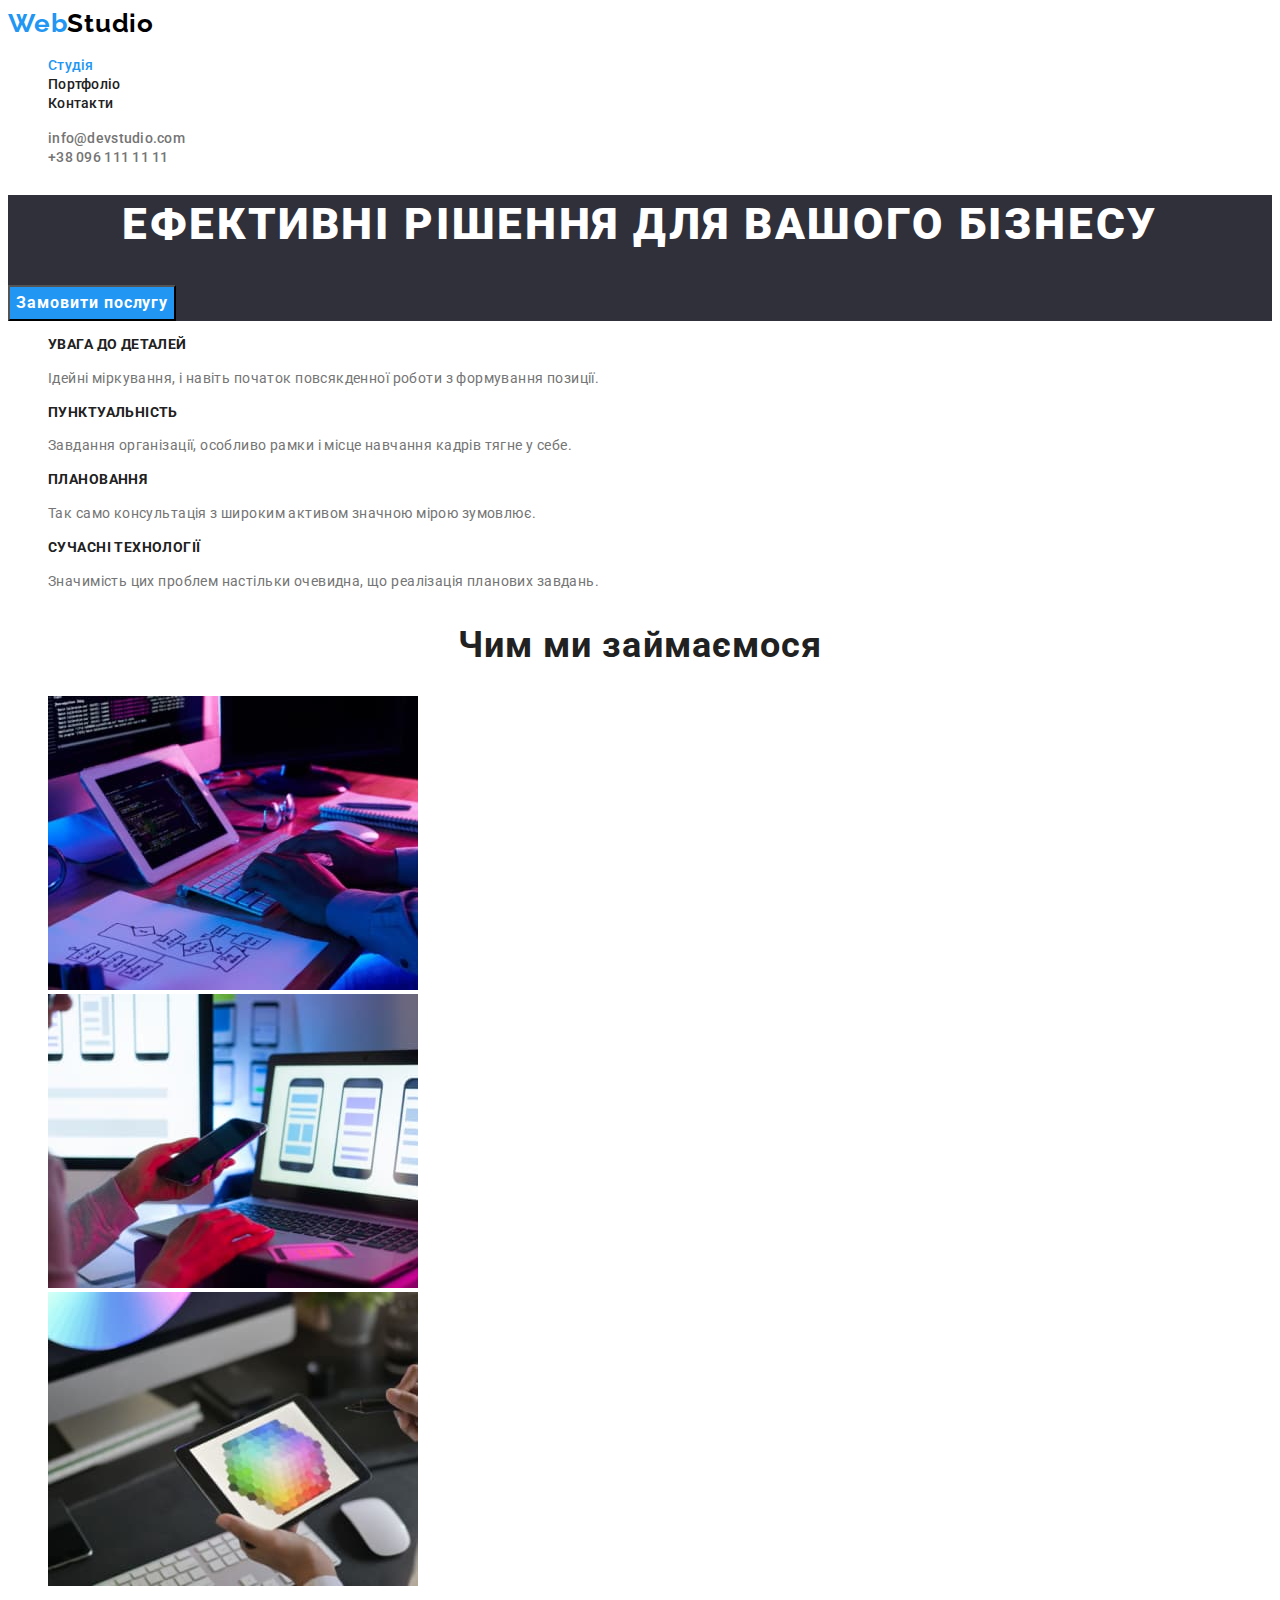
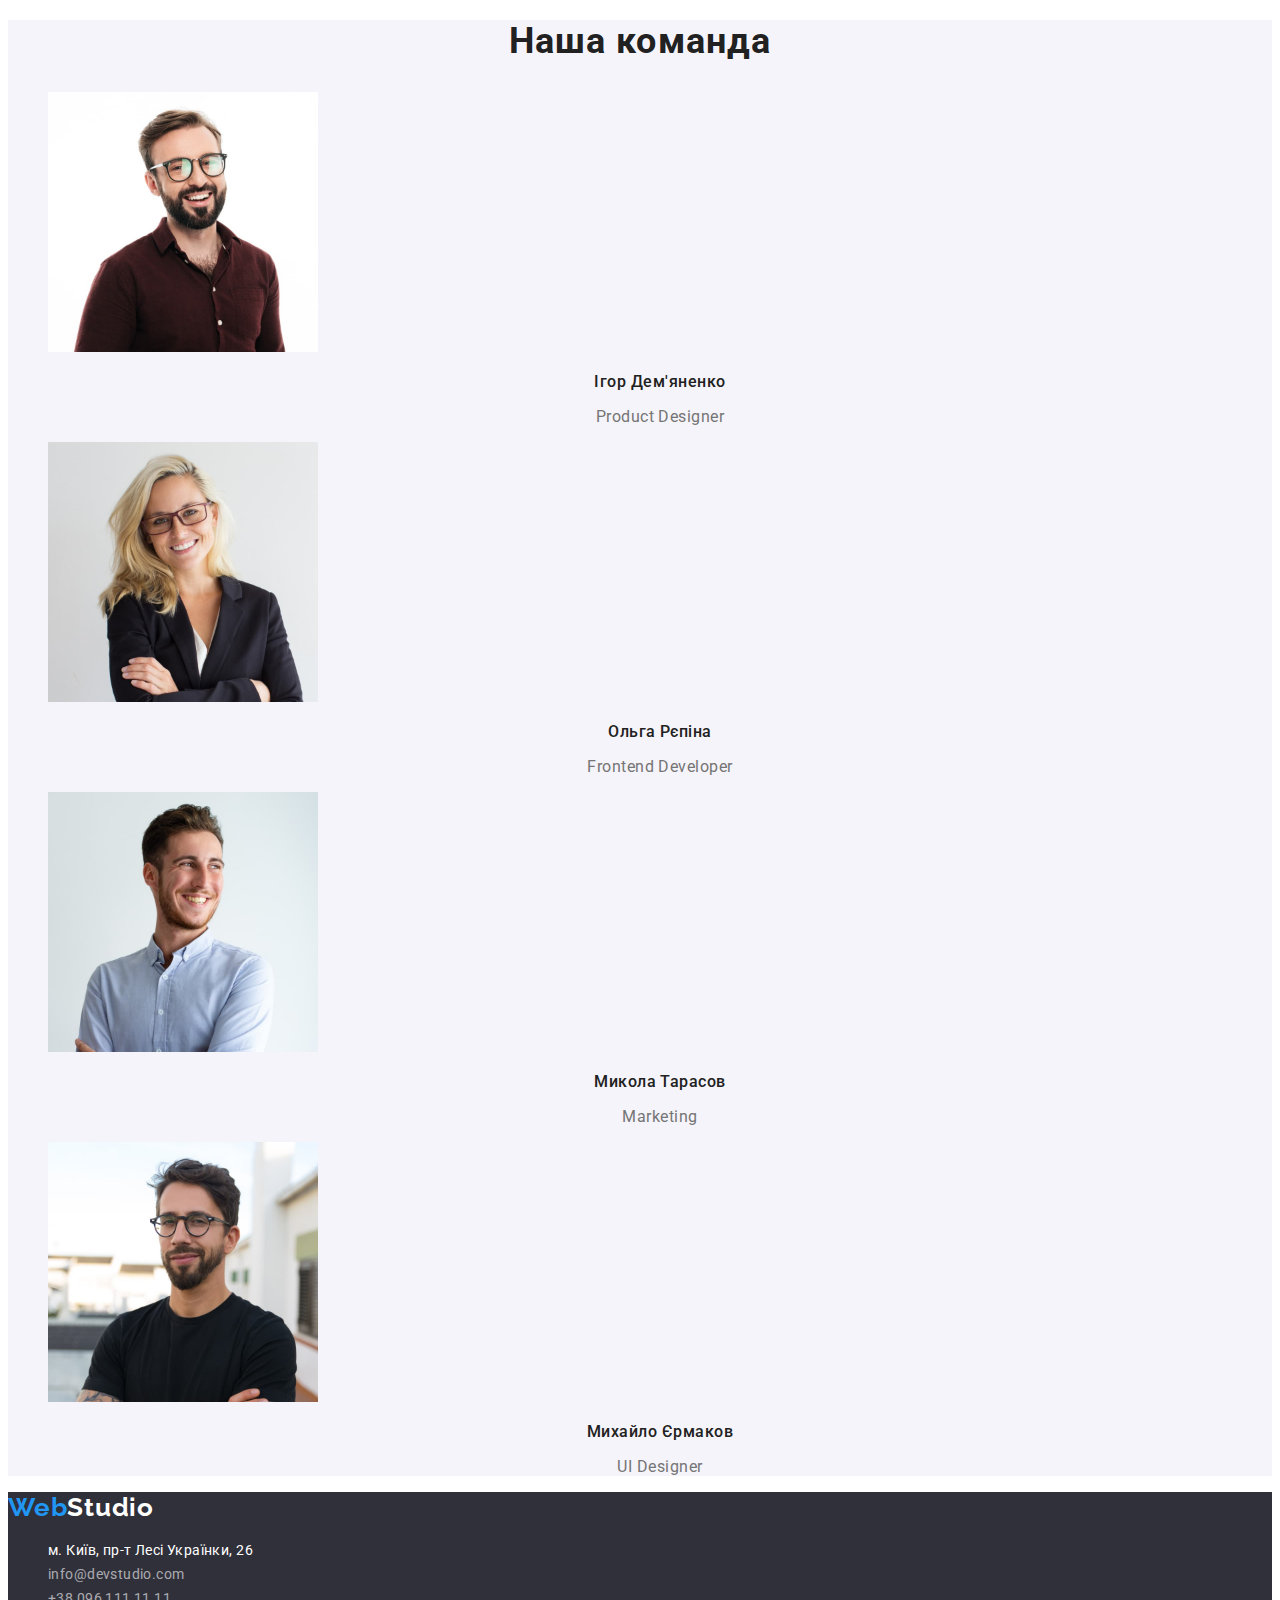
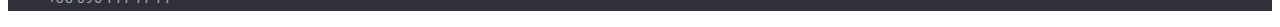
<file: index.html>
<!DOCTYPE html>
<html lang="uk">
  <head>
    <meta charset="UTF-8" />
    <meta http-equiv="X-UA-Compatible" content="IE=edge" />
    <meta name="viewport" content="width=device-width, initial-scale=1.0" />
    <title>WebStudio</title>
    <link rel="preconnect" href="https://fonts.googleapis.com" />
    <link rel="preconnect" href="https://fonts.gstatic.com" crossorigin />
    <link
      href="https://fonts.googleapis.com/css2?family=Raleway:wght@700&family=Roboto:wght@400;500;700;900&display=swap"
      rel="stylesheet"
    />
    <link rel="stylesheet" href="./css/styles.css" />
  </head>
  <body>
    <header>
      <nav class="navigation">
        <a class="logo link" href=""
          ><span class="accent-logo">Web</span>Studio</a
        >
        <ul class="nav-list list">
          <li><a class="nav-list-item link current" href="">Студія</a></li>
          <li>
            <a class="nav-list-item link" href="./portfolio.html">Портфоліо</a>
          </li>
          <li><a class="nav-list-item link" href="">Контакти</a></li>
        </ul>
      </nav>
      <ul class="contacts list">
        <li>
          <a class="contacts-list link" href="mailto:info@devstudio.com"
            >info@devstudio.com</a
          >
        </li>
        <li>
          <a class="contacts-list link" href="tel:+380961111111"
            >+38 096 111 11 11</a
          >
        </li>
      </ul>
    </header>
    <main>
      <section class="hero">
        <h1 class="hero-title">Ефективні рішення для вашого бізнесу</h1>
        <button class="hero-button" type="button">Замовити послугу</button>
      </section>
      <section class="advantages">
        <h2 hidden class="advantages-title">Наші переваги</h2>
        <ul class="advantages-list list">
          <li class="advantages-list-item">
            <h3 class="advantages-subtitle">Увага до деталей</h3>
            <p class="advantages-text">
              Ідейні міркування, і навіть початок повсякденної роботи з
              формування позиції.
            </p>
          </li>
          <li class="advantages-list-item">
            <h3 class="advantages-subtitle">Пунктуальність</h3>
            <p class="advantages-text">
              Завдання організації, особливо рамки і місце навчання кадрів тягне
              у себе.
            </p>
          </li>
          <li class="advantages-list-item">
            <h3 class="advantages-subtitle">Плановання</h3>
            <p class="advantages-text">
              Так само консультація з широким активом значною мірою зумовлює.
            </p>
          </li>
          <li class="advantages-list-item">
            <h3 class="advantages-subtitle">Сучасні технології</h3>
            <p class="advantages-text">
              Значимість цих проблем настільки очевидна, що реалізація планових
              завдань.
            </p>
          </li>
        </ul>
      </section>
      <section class="activity">
        <h2 class="activity-title">Чим ми займаємося</h2>
        <ul class="activity-list list">
          <li class="activity-list-item">
            <img
              src="./images/layout-of-web-pages.jpg"
              alt="Верстка веб-сторінок"
              width="370"
              height="294"
            />
          </li>
          <li class="activity-list-item">
            <img
              src="./images/adaptive-layout.jpg"
              alt="Адаптивна верстка"
              width="370"
              height="294"
            />
          </li>
          <li class="activity-list-item">
            <img
              src="./images/site-design.jpg"
              alt="Дизайн сайту"
              width="370"
              height="294"
            />
          </li>
        </ul>
      </section>
      <section class="team">
        <h2 class="team-title">Наша команда</h2>
        <ul class="team-list list">
          <li class="team-list-item">
            <img
              src="./images/team-card-product-designer.jpg"
              alt="Фото Ігоря Дем'яненко"
              width="270"
              height="260"
            />
            <h3 class="team-name">Ігор Дем'яненко</h3>
            <p class="team-position" lang="en">Product Designer</p>
          </li>
          <li class="team-list-item">
            <img
              src="./images/team-card-frontend-developer.jpg"
              alt="Фото Ольги Рєпіної"
              width="270"
              height="260"
            />
            <h3 class="team-name">Ольга Рєпіна</h3>
            <p class="team-position" lang="en">Frontend Developer</p>
          </li>
          <li class="team-list-item">
            <img
              src="./images/team-card-marketing.jpg"
              alt="Фото Миколи Тарасова"
              width="270"
              height="260"
            />
            <h3 class="team-name">Микола Тарасов</h3>
            <p class="team-position" lang="en">Marketing</p>
          </li>
          <li class="team-list-item">
            <img
              src="./images/team-card-ui-designer.jpg"
              alt="Фото Михайла Єрмакова"
              width="270"
              height="260"
            />
            <h3 class="team-name">Михайло Єрмаков</h3>
            <p class="team-position" lang="en">UI Designer</p>
          </li>
        </ul>
      </section>
    </main>
    <footer class="footer">
      <a class="logo-footer link" href=""
        ><span class="accent-logo">Web</span>Studio</a
      >
      <address>
        <ul class="footer-contacts-list list">
          <li>
            <a
              class="contacts-address link"
              href="https://goo.gl/maps/cYQ64fQ3jGhTU9zX8"
              target="_blank"
              rel="noopener noreferrer"
              >м. Київ, пр-т Лесі Українки, 26</a
            >
          </li>
          <li>
            <a class="contacts-mail-tel link" href="mailto:info@devstudio.com"
              >info@devstudio.com</a
            >
          </li>
          <li>
            <a class="contacts-mail-tel link" href="tel:+380961111111"
              >+38 096 111 11 11</a
            >
          </li>
        </ul>
      </address>
    </footer>
  </body>
</html>
</file>
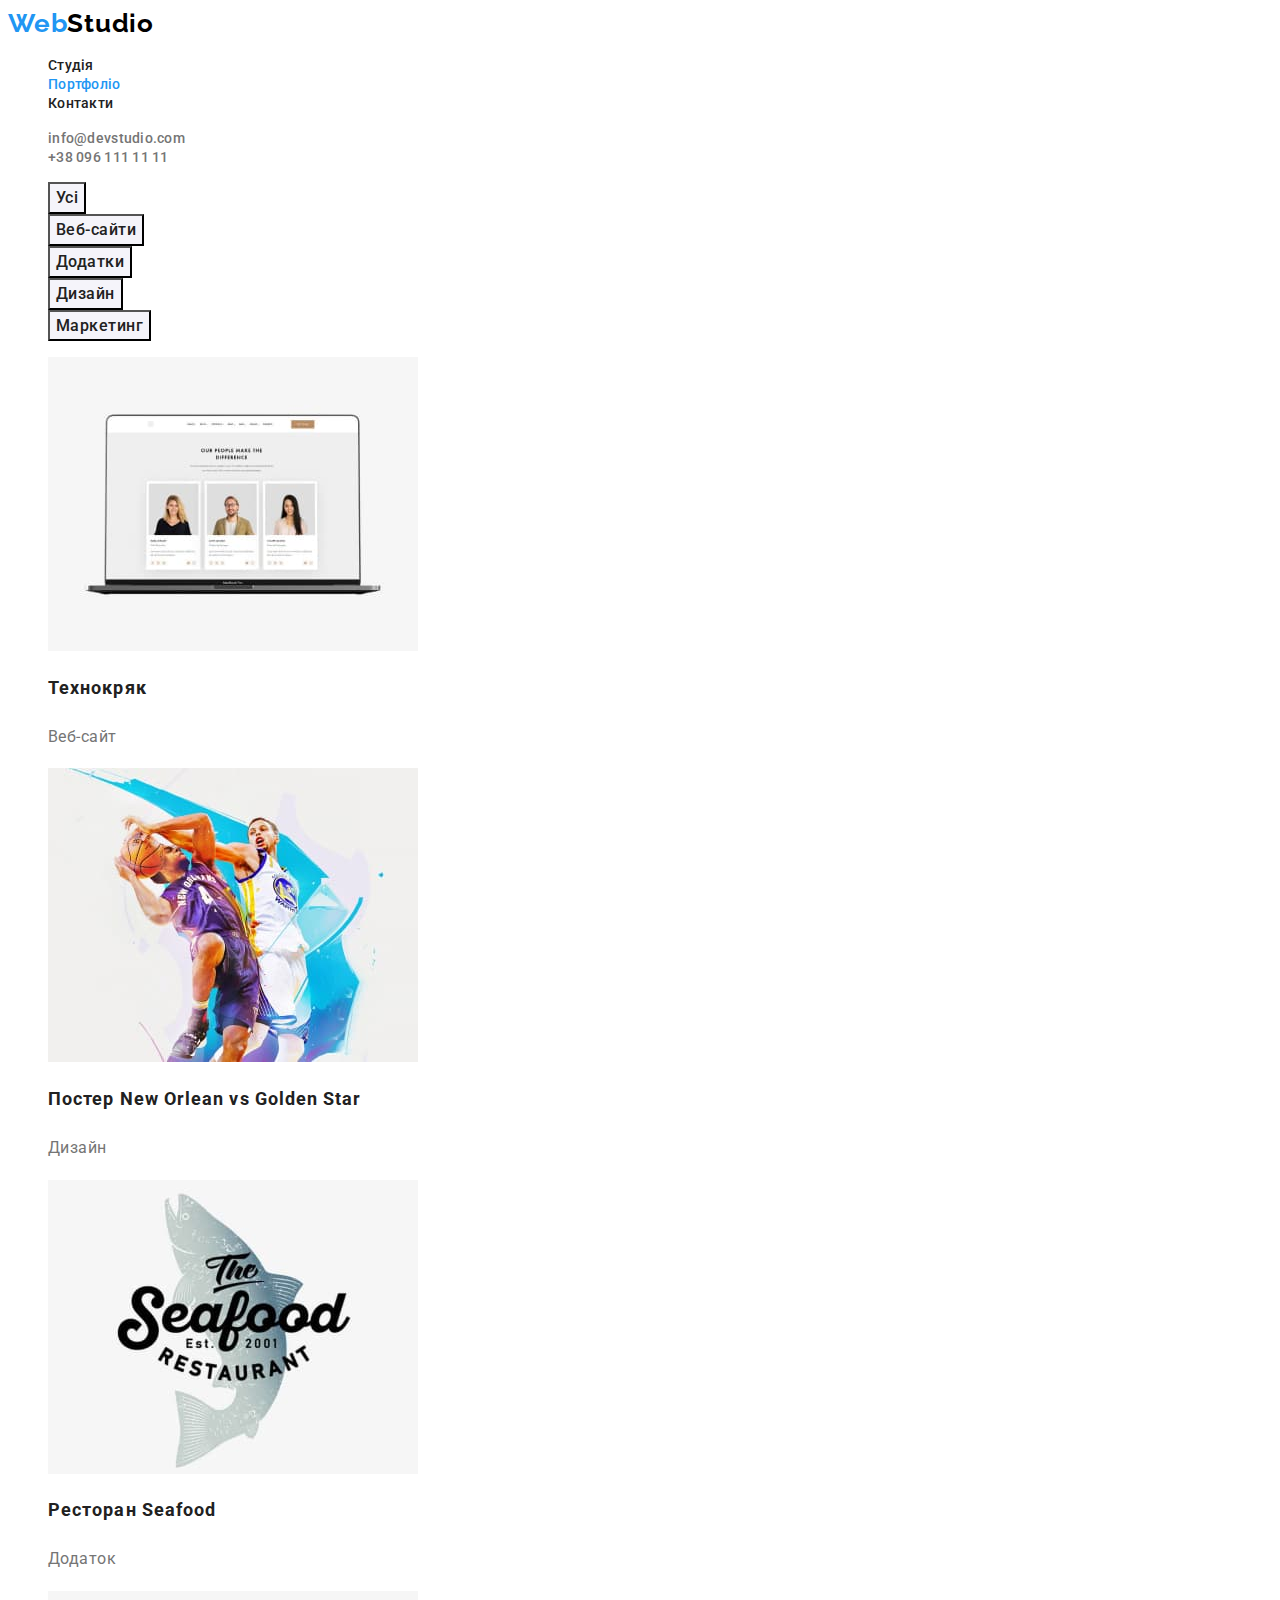
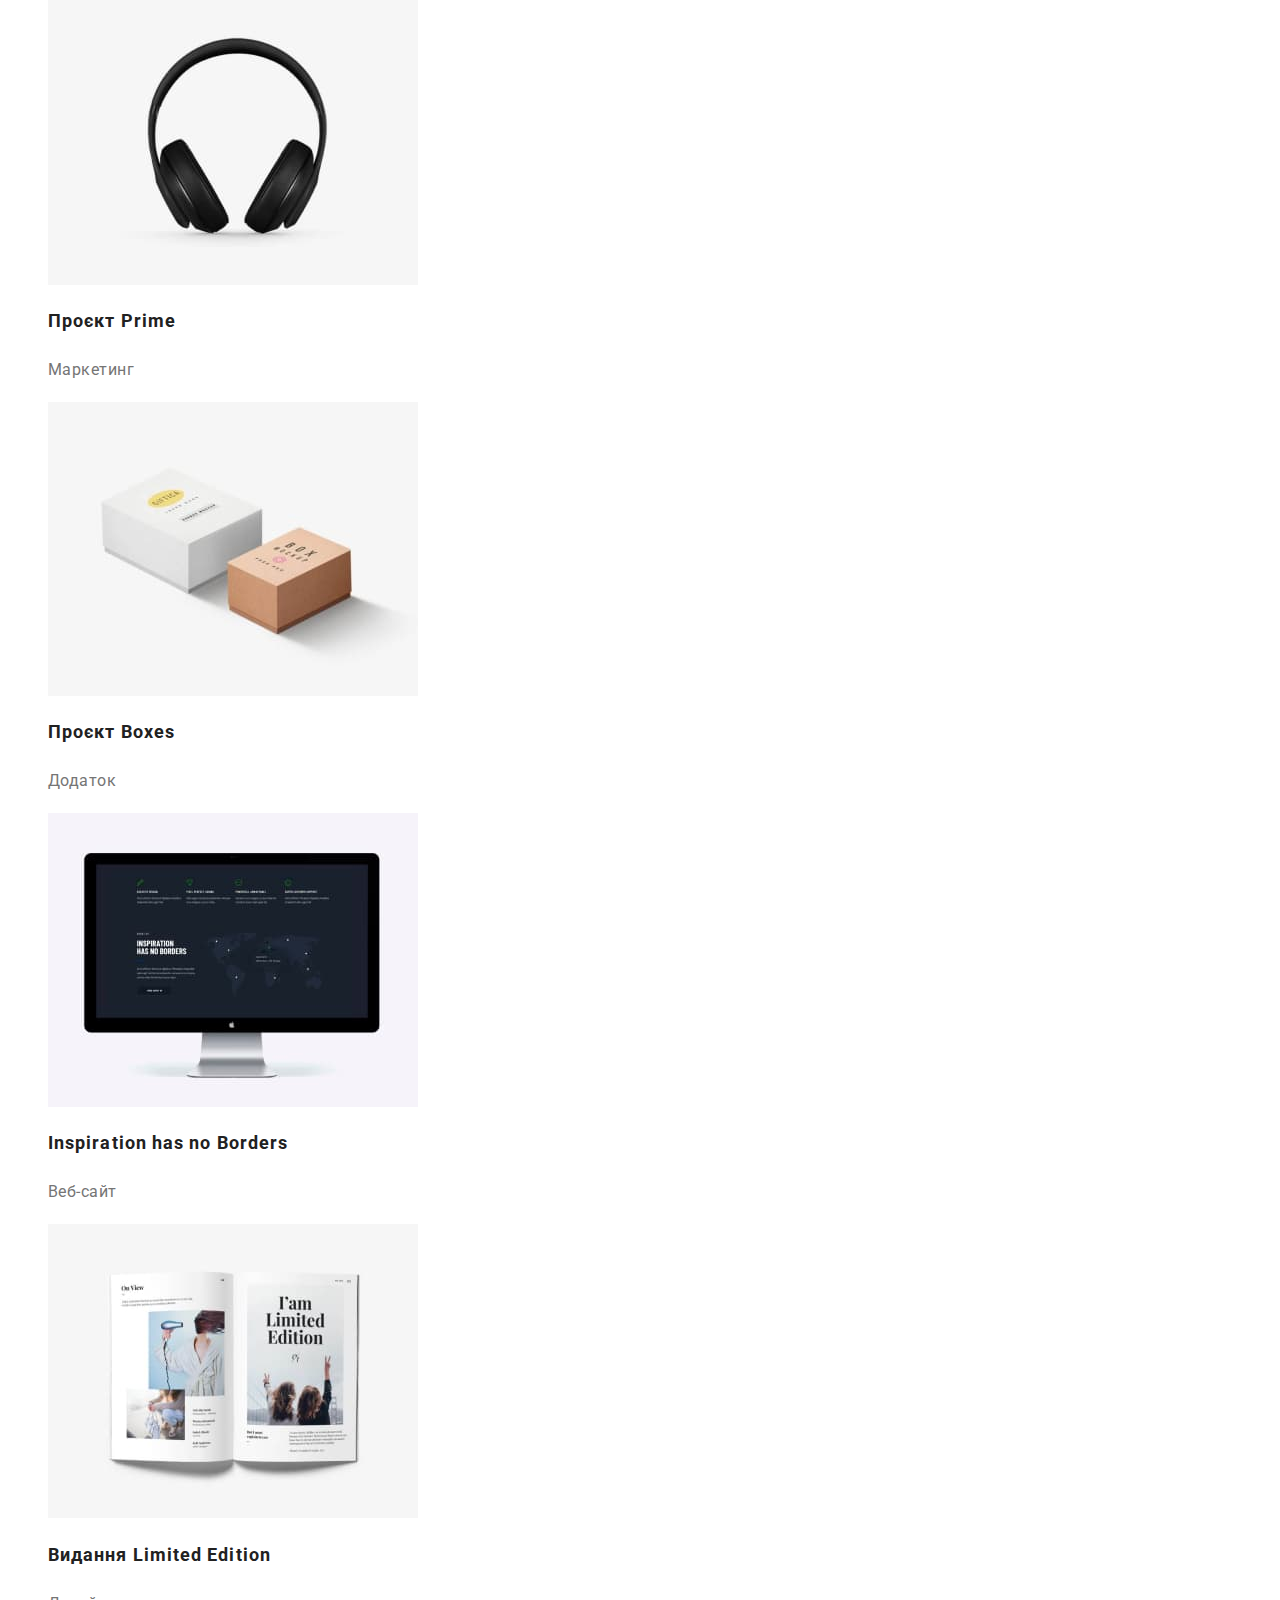
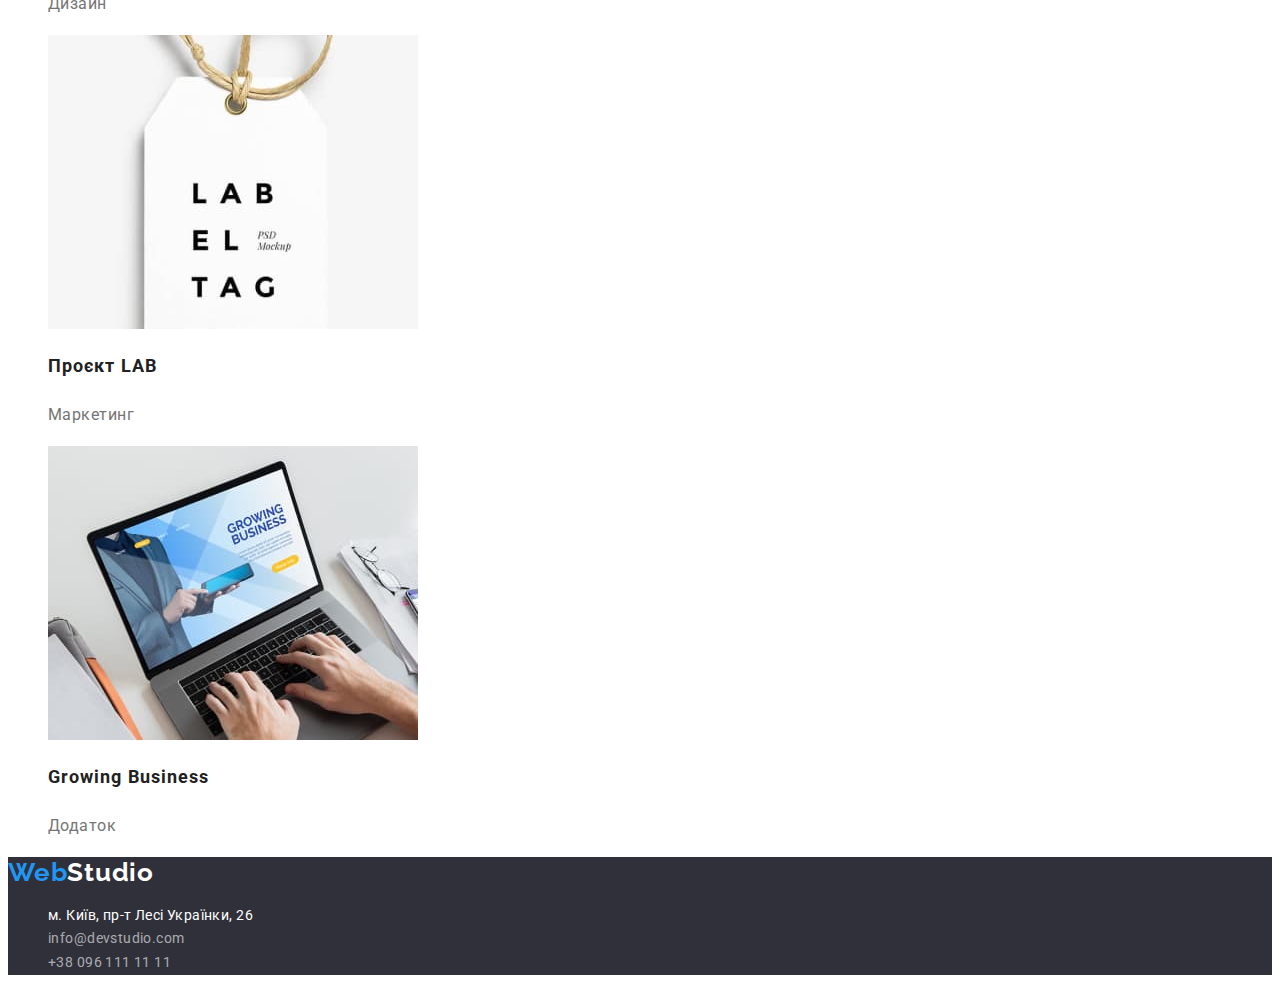
<file: portfolio.html>
<!DOCTYPE html>
<html lang="uk">

<head>
  <meta charset="UTF-8" />
  <meta http-equiv="X-UA-Compatible" content="IE=edge" />
  <meta name="viewport" content="width=device-width, initial-scale=1.0" />
  <title>Portfolio</title>
  <link rel="preconnect" href="https://fonts.googleapis.com" />
  <link rel="preconnect" href="https://fonts.gstatic.com" crossorigin />
  <link href="https://fonts.googleapis.com/css2?family=Raleway:wght@700&family=Roboto:wght@400;500;700;900&display=swap"
    rel="stylesheet" />
  <link rel="stylesheet" href="./css/styles.css" />
</head>

<body>
  <header class="header">
    <nav class="navigation">
      <a class="logo link" href="./index.html"><span class="accent-logo">Web</span>Studio</a>
      <ul class="nav-list list">
        <li><a class="nav-list-item link" href="./index.html">Студія</a></li>
        <li><a class="nav-list-item link current" href="">Портфоліо</a></li>
        <li><a class="nav-list-item link" href="">Контакти</a></li>
      </ul>
    </nav>
    <ul class="contacts list">
      <li>
        <a class="contacts-list link" href="mailto:info@devstudio.com">info@devstudio.com</a>
      </li>
      <li>
        <a class="contacts-list link" href="tel:+380961111111">+38 096 111 11 11</a>
      </li>
    </ul>
  </header>
  <main>
    <section class="out-work">
      <h1 hidden class="out-work-title">Наші роботи</h1>
      <ul class="out-work-list-btn list">
        <li class="out-work-list-btn-item">
          <button class="out-work-btn" type="button">Усі</button>
        </li>
        <li class="out-work-list-btn-item">
          <button class="out-work-btn" type="button">Веб-сайти</button>
        </li>
        <li class="out-work-list-btn-item">
          <button class="out-work-btn" type="button">Додатки</button>
        </li>
        <li class="out-work-list-btn-item">
          <button class="out-work-btn" type="button">Дизайн</button>
        </li>
        <li class="out-work-list-btn-item">
          <button class="out-work-btn" type="button">Маркетинг</button>
        </li>
      </ul>
      <ul class="out-work-list list">
        <li class="out-work-list-item">
          <a class="link" href="">
            <img src="./images/portfolio/techno.jpg" alt="Технокряк" width="370" height="294" />
            <h2 class="out-work-subtitle">Технокряк</h2>
            <p class="out-work-text">Веб-сайт</p>
          </a>
        </li>
        <li class="out-work-list-item">
          <a class="link" href=""><img src="./images/portfolio/new-orlean.jpg" alt="Постер New Orlean vs Golden Star"
              width="370" height="294" />
            <h2 class="out-work-subtitle">
              Постер New Orlean vs Golden Star
            </h2>
            <p class="out-work-text">Дизайн</p>
          </a>
        </li>
        <li class="out-work-list-item">
          <a class="link" href=""><img src="./images/portfolio/seafood.jpg" alt="Ресторан Seafood" width="370"
              height="294" />
            <h2 class="out-work-subtitle">Ресторан Seafood</h2>
            <p class="out-work-text">Додаток</p>
          </a>
        </li>
        <li class="out-work-list-item">
          <a class="link" href=""><img src="./images/portfolio/prime.jpg" alt="Проєкт Prime" width="370" height="294" />
            <h2 class="out-work-subtitle">Проєкт Prime</h2>
            <p class="out-work-text">Маркетинг</p>
          </a>
        </li>
        <li class="out-work-list-item">
          <a class="link" href="">
            <img src="./images/portfolio/boxes.jpg" alt="Проєкт Boxes" width="370" height="294" />
            <h2 class="out-work-subtitle">Проєкт Boxes</h2>
            <p class="out-work-text">Додаток</p>
          </a>
        </li>
        <li class="out-work-list-item">
          <a class="link" href=""><img src="./images/portfolio/borders.jpg" alt="Inspiration has no Borders" width="370"
              height="294" />
            <h2 class="out-work-subtitle">Inspiration has no Borders</h2>
            <p class="out-work-text">Веб-сайт</p>
          </a>
        </li>
        <li class="out-work-list-item">
          <a class="link" href=""><img src="./images/portfolio/limited-edition.jpg" alt="Видання Limited Edition"
              width="370" height="294" />
            <h2 class="out-work-subtitle">Видання Limited Edition</h2>
            <p class="out-work-text">Дизайн</p>
          </a>
        </li>
        <li class="out-work-list-item">
          <a class="link" href="">
            <img src="./images/portfolio/lab.jpg" alt="Проєкт LAB" width="370" height="294" />
            <h2 class="out-work-subtitle">Проєкт LAB</h2>
            <p class="out-work-text">Маркетинг</p>
          </a>
        </li>
        <li class="out-work-list-item">
          <a class="link" href="">
            <img src="./images/portfolio/growing-business.jpg" alt="Growing Business" width="370" height="294" />
            <h2 class="out-work-subtitle">Growing Business</h2>
            <p class="out-work-text">Додаток</p>
          </a>
        </li>
      </ul>
    </section>
  </main>
  <footer class="footer">
    <a class="logo-footer link" href=""><span class="accent-logo">Web</span>Studio</a>
    <address>
      <ul class="footer-contacts-list list">
        <li>
          <a class="contacts-address link" href="https://goo.gl/maps/cYQ64fQ3jGhTU9zX8" target="_blank"
            rel="noopener noreferrer">м. Київ, пр-т Лесі Українки, 26</a>
        </li>
        <li>
          <a class="contacts-mail-tel link" href="mailto:info@devstudio.com">info@devstudio.com</a>
        </li>
        <li>
          <a class="contacts-mail-tel link" href="tel:+380961111111">+38 096 111 11 11</a>
        </li>
      </ul>
    </address>
  </footer>
</body>

</html>
</file>
<file: css/styles.css>
:root {
  --logo-font-family: "Raleway", sans-serif;
  --primary-font-family: "Roboto", sans-serif;

  --accent-color: #2196f3;
  --primary-color: #212121;
  --text-color: #757575;
}

body {
  font-family: var(--primary-font-family);
  color: var(--primary-color);
}

.link {
  text-decoration: none;
}
.list {
  list-style: none;
}

/* =====HEADER===== */

.logo {
  font-family: var(--logo-font-family);
  font-weight: 700;
  font-size: 26px;
  line-height: 1.19;
  letter-spacing: 0.03em;
  color: #000000;
}

.accent-logo {
  color: var(--accent-color);
}

.nav-list-item {
  font-weight: 500;
  font-size: 14px;
  line-height: 1.14;
  letter-spacing: 0.02em;
  color: var(--primary-color);
}

.nav-list-item:hover,
.nav-list-item:focus,
.contacts-list:hover,
.contacts-list:focus {
  color: var(--accent-color);
}

.nav-list-item.current {
  color: var(--accent-color);
}

.contacts-list {
  font-weight: 500;
  font-size: 14px;
  line-height: 1.14;
  letter-spacing: 0.02em;
  color: #757575;
}

/* =====FOOTER===== */

.footer {
  background-color: #2F303A;
}

.logo-footer {
  font-family: var(--logo-font-family);
  font-weight: 700;
  font-size: 26px;
  line-height: 1.19;
  letter-spacing: 0.03em;
  color: #FFFFFF;
}

.contacts-address {
  font-style: normal;
  font-size: 14px;
  line-height: 1.71;
  letter-spacing: 0.03em;
  color: #FFFFFF;
}

.contacts-mail-tel {
  font-style: normal;
  font-size: 14px;
  line-height: 1.71;
  letter-spacing: 0.03em;
  color: rgba(255, 255, 255, 0.6);
}

.contacts-address:hover,
.contacts-address:focus,
.contacts-mail-tel:hover,
.contacts-mail-tel:focus {
  color: var(--accent-color);
}

/* =====HERO===== */
.hero {
  background-color: #2F303A;
}

.hero-title {
  font-weight: 900;
  font-size: 44px;
  line-height: 1.36;
  text-align: center;
  letter-spacing: 0.06em;
  text-transform: uppercase;
  color: #FFFFFF;
}

.hero-button {
  font-family: var(--primary-font-family);
  font-weight: 700;
  font-size: 16px;
  line-height: 1.87;
  display: flex;
  align-items: center;
  text-align: center;
  letter-spacing: 0.06em;
  cursor: pointer;
  color: #FFFFFF;
  background-color: #2196F3;
}

/* =====ADVANTAGES===== */

.advantages-subtitle {
  font-size: 14px;
  line-height: 1.14;
  letter-spacing: 0.03em;
  text-transform: uppercase;
}

.advantages-text {
  font-size: 14px;
  line-height: 1.71;
  letter-spacing: 0.03em;
  color: var(--text-color);
}

/* =====ACTIVITY===== */

.activity-title {
  font-size: 36px;
  line-height: 1.17;
  text-align: center;
  letter-spacing: 0.03em;
}

/* =====TEAM===== */

.team {
  background-color: #F5F4FA;
}

.team-title {
  font-size: 36px;
  line-height: 1.17;
  text-align: center;
  letter-spacing: 0.03em;
}

.team-name {
  font-weight: 500;
  font-size: 16px;
  line-height: 1.19;
  text-align: center;
  letter-spacing: 0.03em;
}

.team-position {
  font-size: 16px;
  line-height: 1.19;
  text-align: center;
  letter-spacing: 0.03em;
  color: var(--text-color);
}

/* =====OUT-WORK===== */

.out-work-btn {
  font-family: var(--primary-font-family);
  font-weight: 500;
  font-size: 16px;
  line-height: 1.62;
  text-align: center;
  letter-spacing: 0.03em;
  color: var(--primary-color);
  cursor: pointer;
  background-color: #F5F4FA;
}

.out-work-btn:hover,
.out-work-btn:focus {
  color: #ffffff;
  background-color: #2196f3;
}

.out-work-subtitle {
  font-size: 18px;
  line-height: 2;
  letter-spacing: 0.06em;
  color: var(--primary-color);
}

.out-work-text {
  font-size: 16px;
  line-height: 1.88;
  letter-spacing: 0.03em;
  color: var(--text-color);
}
</file>
